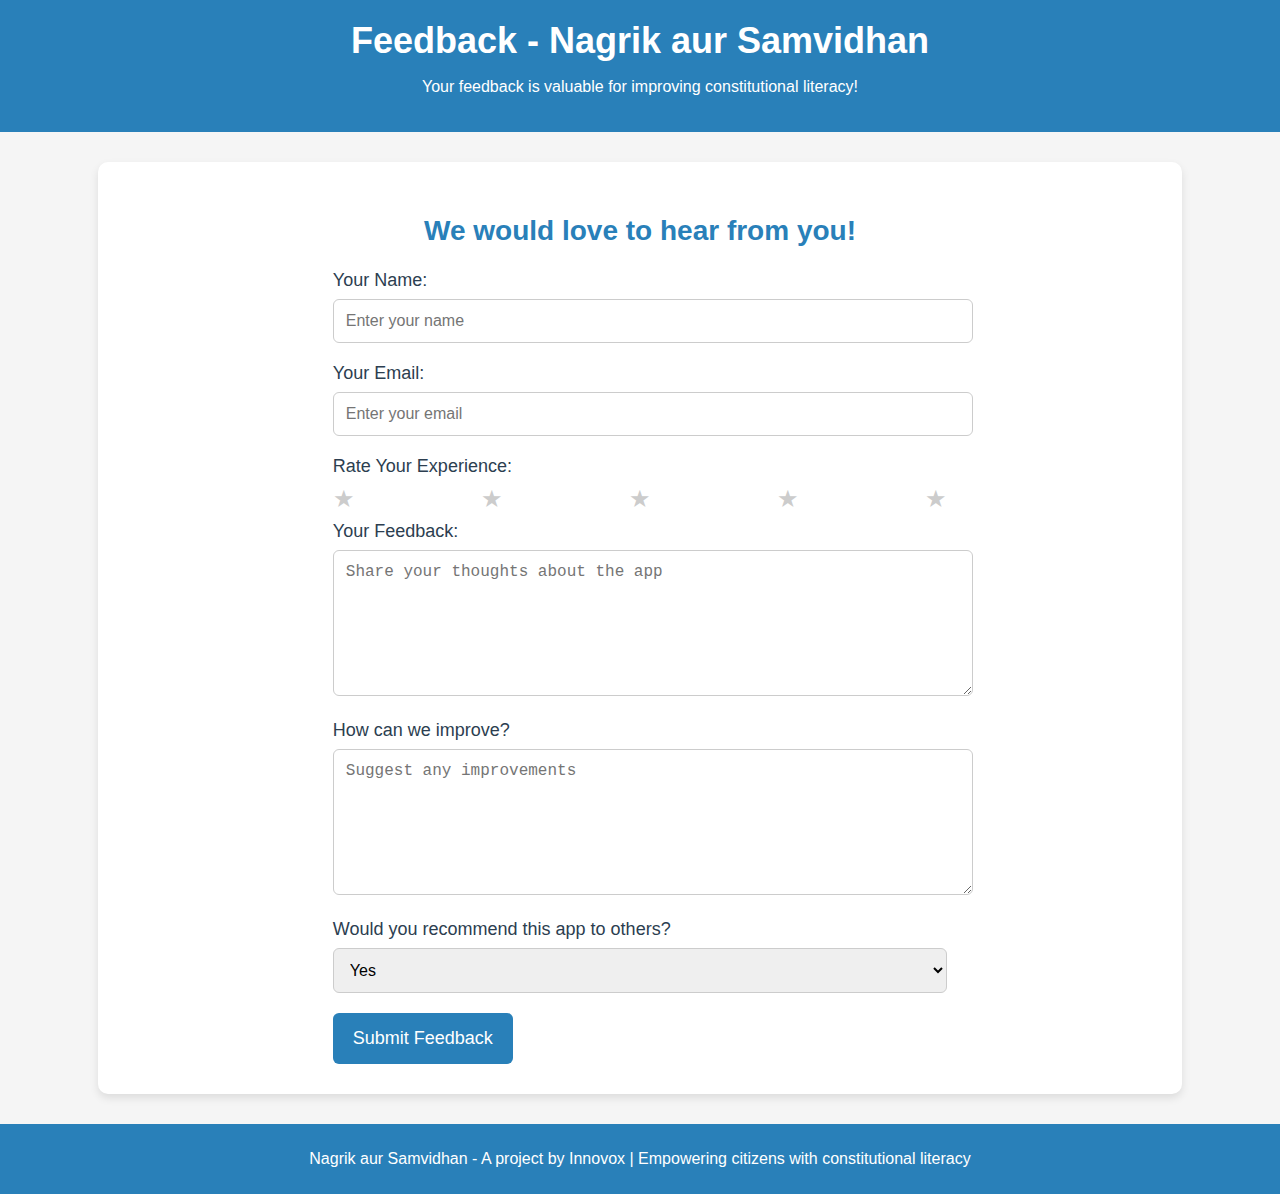
<file: feedback.html>
<!DOCTYPE html>
<html lang="en">
<head>
    <meta charset="UTF-8">
    <meta name="viewport" content="width=device-width, initial-scale=1.0">
    <title>Nagrik aur Samvidhan - Feedback</title>
    <style>
        body {
            font-family: 'Arial', sans-serif;
            background-color: #f5f5f5;
            margin: 0;
            padding: 0;
            color: #333;
        }
        header {
            background-color: #2980b9;
            color: white;
            text-align: center;
            padding: 20px;
        }
        header h1 {
            margin: 0;
            font-size: 36px;
        }
        .container {
            width: 80%;
            margin: 30px auto;
            background-color: white;
            box-shadow: 0 4px 8px rgba(0, 0, 0, 0.1);
            border-radius: 10px;
            padding: 30px;
        }
        .container h2 {
            font-size: 28px;
            text-align: center;
            color: #2980b9;
        }
        .feedback-form {
            width: 60%;
            margin-top: 20px;
            margin-left: 20%;
        }
        .feedback-form label {
            font-size: 18px;
            display: block;
            margin-bottom: 8px;
            color: #2c3e50;
        }
        .feedback-form input, .feedback-form textarea, .feedback-form select {
            width: 100%;
            padding: 12px;
            margin-bottom: 20px;
            border-radius: 6px;
            border: 1px solid #ccc;
            font-size: 16px;
        }
        .feedback-form textarea {
            resize: vertical;
            min-height: 120px;
        }
        .feedback-form button {
            background-color: #2980b9;
            color: white;
            padding: 15px 20px;
            border: none;
            border-radius: 6px;
            font-size: 18px;
            cursor: pointer;
            transition: background-color 0.3s;
        }
        .feedback-form button:hover {
            background-color: #3498db;
        }
        .rating-group {
            display: flex;
            justify-content: space-between;
            align-items: center;
        }
        .rating-group input[type="radio"] {
            display: none;
        }
        .rating-group label {
            font-size: 24px;
            cursor: pointer;
            color: #ccc;
        }
        .rating-group input:checked ~ label {
            color: #f39c12;
        }
        footer {
            background-color: #2980b9;
            color: white;
            text-align: center;
            padding: 10px;
            margin-top: 30px;
        }
    </style>
</head>
<body>

    <header>
        <h1>Feedback - Nagrik aur Samvidhan</h1>
        <p>Your feedback is valuable for improving constitutional literacy!</p>
    </header>

    <div class="container">
        <h2>We would love to hear from you!</h2>
        
        <form class="feedback-form">
            <label for="name">Your Name:</label>
            <input type="text" id="name" name="name" placeholder="Enter your name" required>

            <label for="email">Your Email:</label>
            <input type="email" id="email" name="email" placeholder="Enter your email" required>

            <label for="rating">Rate Your Experience:</label>
            <div class="rating-group">
                <input type="radio" id="star1" name="rating" value="1" required>
                <label for="star1">&#9733;</label>

                <input type="radio" id="star2" name="rating" value="2">
                <label for="star2">&#9733;</label>

                <input type="radio" id="star3" name="rating" value="3">
                <label for="star3">&#9733;</label>

                <input type="radio" id="star4" name="rating" value="4">
                <label for="star4">&#9733;</label>

                <input type="radio" id="star5" name="rating" value="5">
                <label for="star5">&#9733;</label>
            </div>

            <label for="feedback">Your Feedback:</label>
            <textarea id="feedback" name="feedback" placeholder="Share your thoughts about the app" required></textarea>

            <label for="improvement">How can we improve?</label>
            <textarea id="improvement" name="improvement" placeholder="Suggest any improvements"></textarea>

            <label for="recommend">Would you recommend this app to others?</label>
            <select id="recommend" name="recommend">
                <option value="yes">Yes</option>
                <option value="no">No</option>
            </select>

            <button type="submit" onclick="window.location.href='index.html'">Submit Feedback</button>
        </form>
    </div>

    <footer>
        <p>Nagrik aur Samvidhan - A project by Innovox | Empowering citizens with constitutional literacy</p>
    </footer>

</body>
</html>
</file>
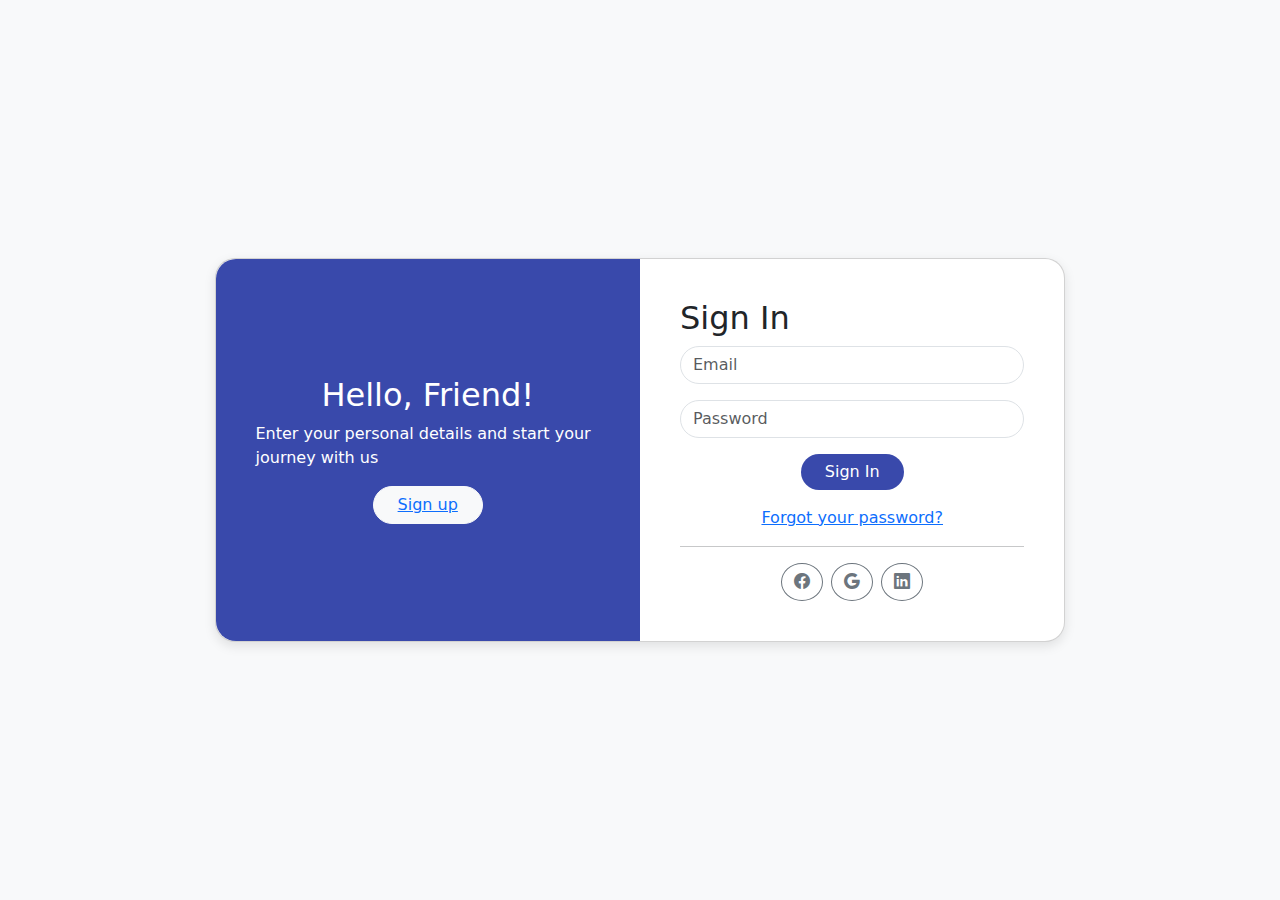
<file: Login.html>
<!DOCTYPE html>
<html lang="en">
<head>
  <meta charset="UTF-8">
  <meta name="viewport" content="width=device-width, initial-scale=1.0">
  <title>Sign In</title>
  <link href="https://cdn.jsdelivr.net/npm/bootstrap@5.3.0/dist/css/bootstrap.min.css" rel="stylesheet">
  <style>
    body, html {
      height: 100%;
    }
    .container-fluid {
      display: flex;
      align-items: center;
      justify-content: center;
      height: 100%;
      background-color: #f8f9fa;
    }
    .card {
      border-radius: 20px;
      box-shadow: 0 4px 12px rgba(0, 0, 0, 0.1);
    }
    .left-panel {
      background-color: #3949ab;
      color: white;
      padding: 40px;
      border-top-left-radius: 20px;
      border-bottom-left-radius: 20px;
    }
    .right-panel {
      padding: 40px;
    }
    .btn-primary {
      background-color: #3949ab;
      border: none;
    }
    .form-control {
      border-radius: 25px;
    }
  </style>
</head>
<body>
  <div class="container-fluid">
    <div class="card" style="max-width: 900px;">
      <div class="row g-0">
        <!-- Left Side - Create Account Message -->
        <div class="col-md-6 left-panel d-flex flex-column justify-content-center align-items-center">
          <h2>Hello, Friend!</h2>
          <p>Enter your personal details and start your journey with us</p>
          <button class="btn btn-light rounded-pill px-4"><a href="signup.html"> Sign up</a></button>
        </div>
        <!-- Right Side - Sign In Form -->
        <div class="col-md-6 right-panel">
          <h2>Sign In</h2>
          <form>
            <div class="mb-3">
              <input type="email" class="form-control" placeholder="Email">
            </div>
            <div class="mb-3">
              <input type="password" class="form-control" placeholder="Password">
            </div>
            <div class="mb-3 d-flex justify-content-center">
              <button  type="button" class="btn btn-primary rounded-pill px-4" onclick="window.location.href='index.html'">Sign In</button>
            </div>
            <div class="text-center"><a href="index.html">Forgot your password?</a></div>
            <hr>
            <div class="d-flex justify-content-center gap-2 mt-3">
              <button class="btn btn-outline-secondary rounded-circle">
                <i class="bi bi-facebook"></i>
              </button>
              <button class="btn btn-outline-secondary rounded-circle">
                <i class="bi bi-google"></i>
              </button>
              <button class="btn btn-outline-secondary rounded-circle">
                <i class="bi bi-linkedin"></i>
              </button>
            </div>
          </form>
        </div>
      </div>
    </div>
  </div>

  <script src="https://cdn.jsdelivr.net/npm/bootstrap@5.3.0/dist/js/bootstrap.bundle.min.js"></script>
  <link href="https://cdn.jsdelivr.net/npm/bootstrap-icons/font/bootstrap-icons.css" rel="stylesheet">
</body>
</html>
</file>
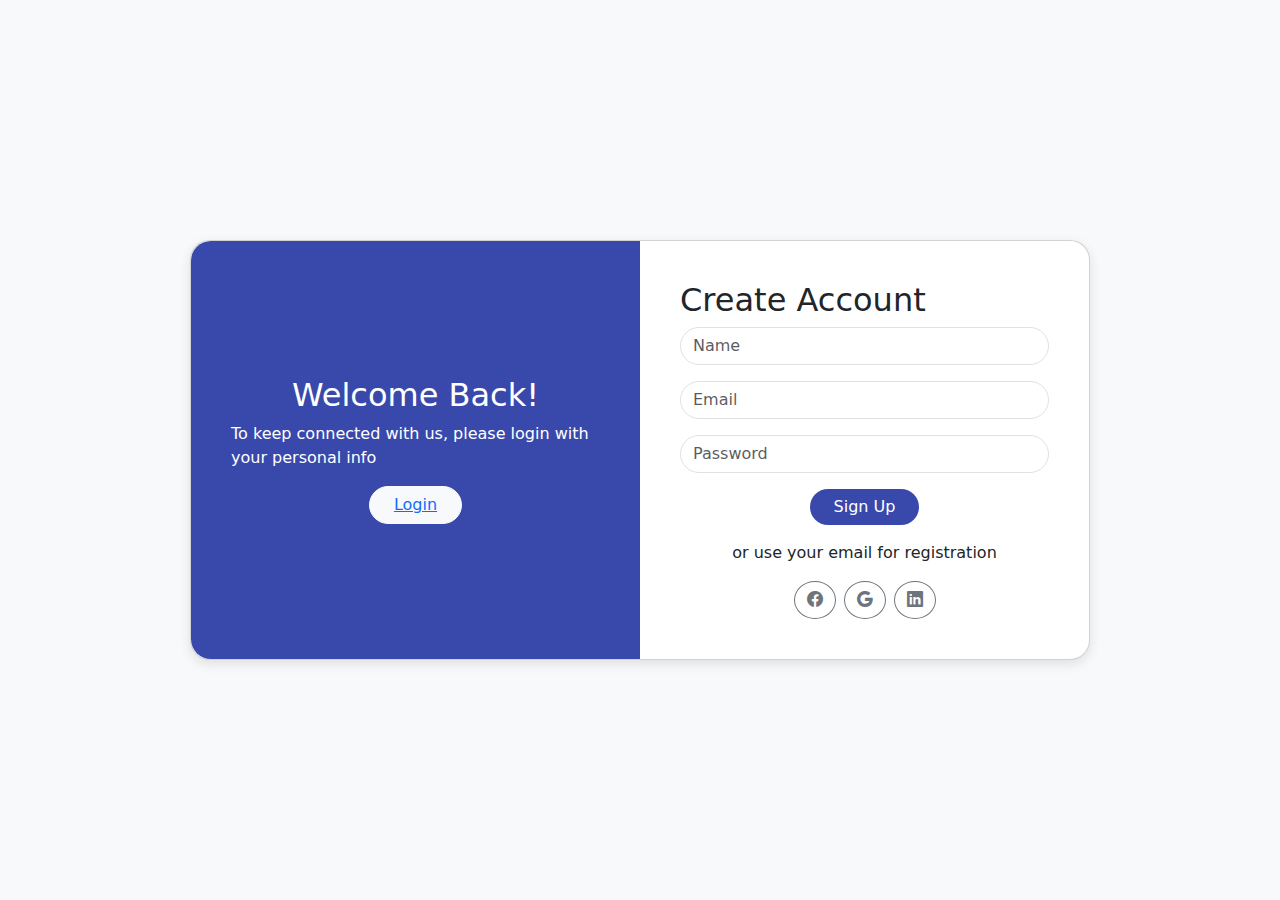
<file: signup.html>
<!DOCTYPE html>
<html lang="en">
<head>
  <meta charset="UTF-8">
  <meta name="viewport" content="width=device-width, initial-scale=1.0">
  <title>Login & Sign Up</title>
  <link href="https://cdn.jsdelivr.net/npm/bootstrap@5.3.0/dist/css/bootstrap.min.css" rel="stylesheet">
  <style>
    body, html {
      height: 100%;
    }
    .container-fluid {
      display: flex;
      align-items: center;
      justify-content: center;
      height: 100%;
      background-color: #f8f9fa;
    }
    .card {
      border-radius: 20px;
      box-shadow: 0 4px 12px rgba(0, 0, 0, 0.1);
    }
    .left-panel {
      background-color: #3949ab;
      color: white;
      padding: 40px;
      border-top-left-radius: 20px;
      border-bottom-left-radius: 20px;
    }
    .right-panel {
      padding: 40px;
    }
    .btn-primary {
      background-color: #3949ab;
      border: none;
    }
    .form-control {
      border-radius: 25px;
    }
  </style>
</head>
<body>
  <div class="container-fluid">
    <div class="card" style="max-width: 900px;">
      <div class="row g-0">
        <!-- Left Side - Welcome Message -->
        <div class="col-md-6 left-panel d-flex flex-column justify-content-center align-items-center">
          <h2>Welcome Back!</h2>
          <p>To keep connected with us, please login with your personal info</p>
          <button class="btn btn-light rounded-pill px-4"><a href="login.html"> Login</a></button>
        </div>
        <!-- Right Side - Sign Up Form -->
        <div class="col-md-6 right-panel">
          <h2>Create Account</h2>
          <form>
            <div class="mb-3">
              <input type="text" class="form-control" placeholder="Name">
            </div>
            <div class="mb-3">
              <input type="email" class="form-control" placeholder="Email">
            </div>
            <div class="mb-3">
              <input type="password" class="form-control" placeholder="Password">
            </div>
            <div class="mb-3 d-flex justify-content-center">
              <button type="button" class="btn btn-primary rounded-pill px-4" onclick="window.location.href='login.html'">Sign Up</button>
            </div>
            <div class="text-center">or use your email for registration</div>
            <div class="d-flex justify-content-center gap-2 mt-3">
              <button class="btn btn-outline-secondary rounded-circle">
                <i class="bi bi-facebook"></i>
              </button>
              <button class="btn btn-outline-secondary rounded-circle">
                <i class="bi bi-google"></i>
              </button>
              <button class="btn btn-outline-secondary rounded-circle">
                <i class="bi bi-linkedin"></i>
              </button>
            </div>
          </form>
        </div>
      </div>
    </div>
  </div>

  <script src="https://cdn.jsdelivr.net/npm/bootstrap@5.3.0/dist/js/bootstrap.bundle.min.js"></script>
  <link href="https://cdn.jsdelivr.net/npm/bootstrap-icons/font/bootstrap-icons.css" rel="stylesheet">
</body>
</html>
</file>
